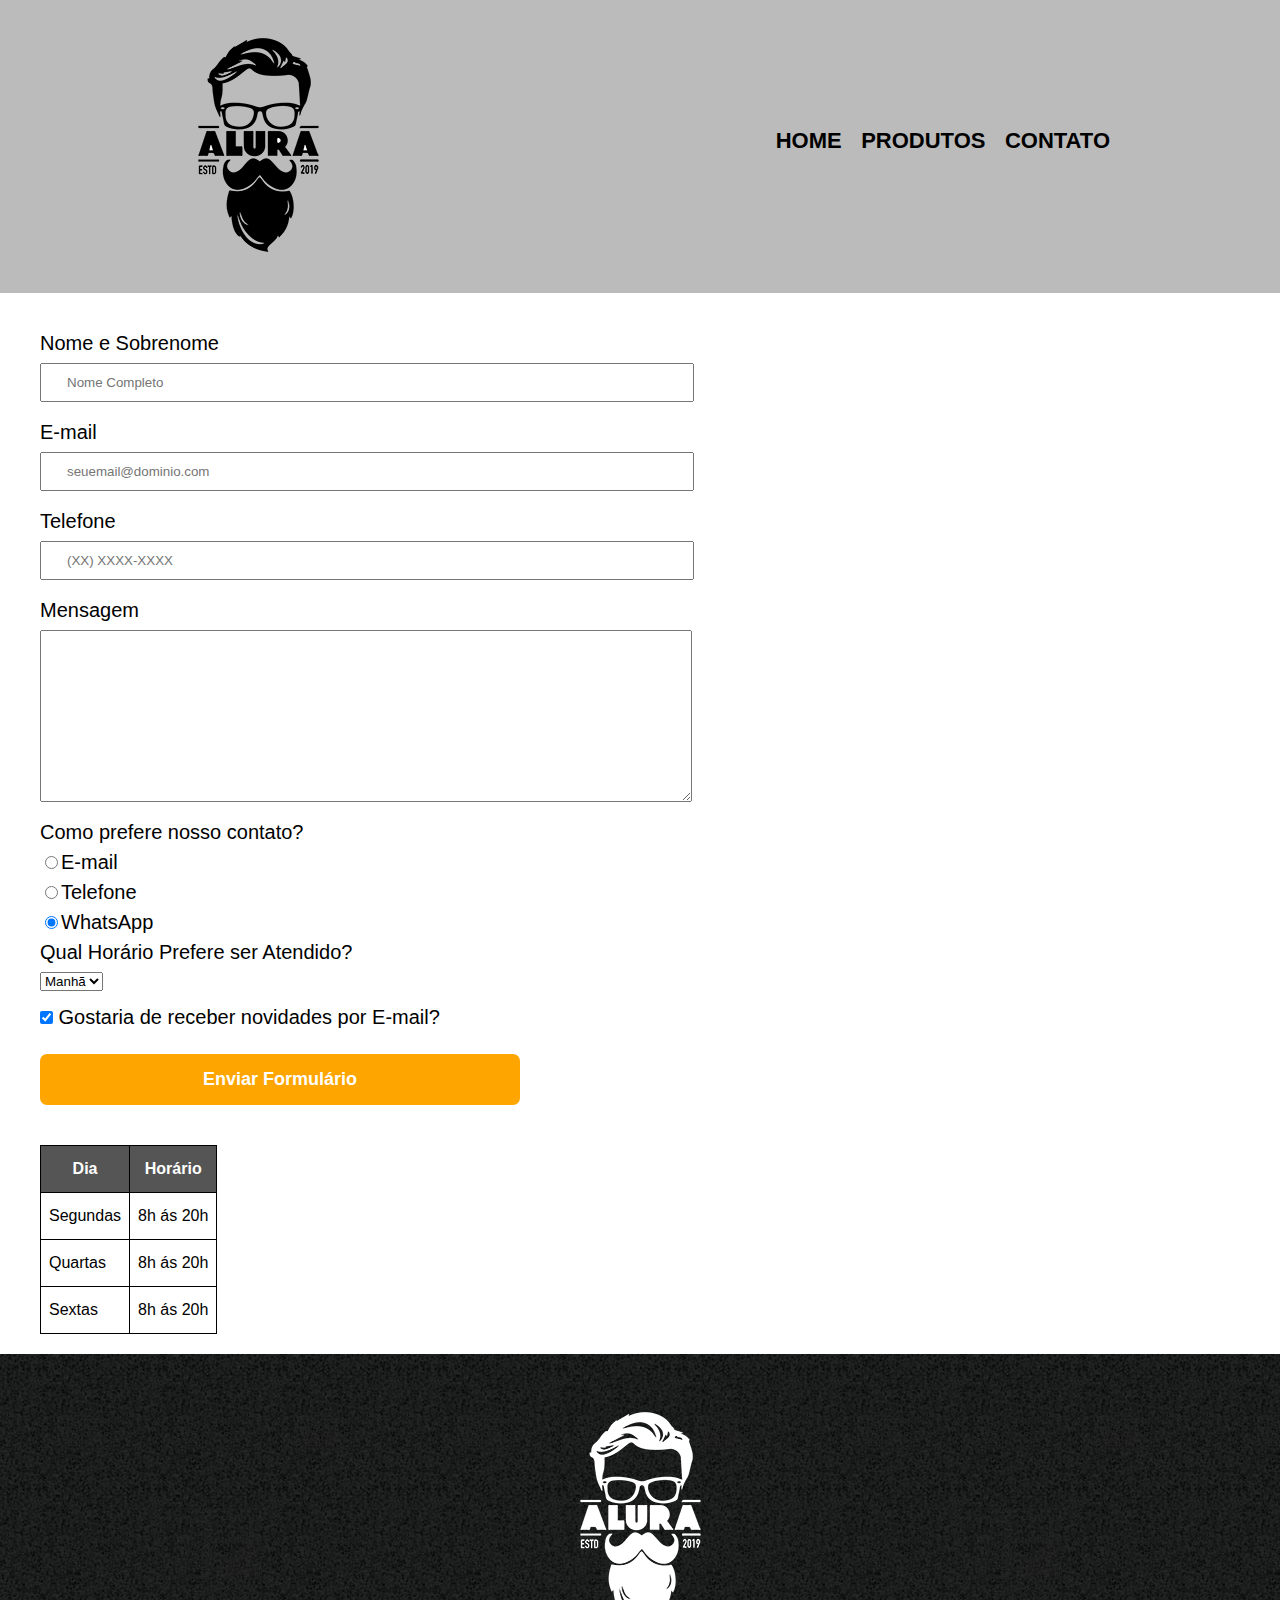
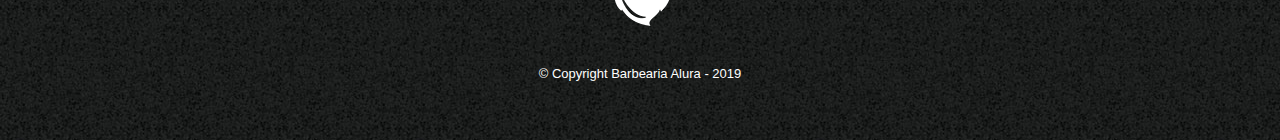
<file: contato.html>
<!DOCTYPE html>
<html lang="pt-br>">

<head>
    <meta charset="UTF-8">
    <title>Contato - Barbearia Alura </title>
    <link rel="stylesheet" href="reset.css">
    <link rel="stylesheet" href="style.css">


</head>

<body>
    <header>
        <div class="caixa">
            <h1><img src="logo.png" alt="Logo da Barbearia Alura"> </h1>
            <nav>
                <ul>
                    <li><a href="index.html">Home</a></li>
                    <li><a href="produtos.html">Produtos</a></li>
                    <li><a href="contato.html">Contato</a></li>
                </ul>
            </nav>
        </div>
    </header>

    <main>
        <form>
            <label for="nomesobrenome">Nome e Sobrenome </label>
            <input type="text" id="nomesobrenome" class="input-padrao" required placeholder="Nome Completo">

            <label for="email">E-mail</label>
            <input type="email" id="email" class="input-padrao" required placeholder="seuemail@dominio.com">

            <label for="telefone">Telefone</label>
            <input type="tel" id="telefone" class="input-padrao" required placeholder="(XX) XXXX-XXXX">

            <label for="mensagem">Mensagem</label>
            <textarea cols="70" rows="10" id="mensagem" class="input-padrao" required></textarea>
            <fieldset>
                <legend>Como prefere nosso contato?</legend>

                <label for="radio_email"><input type="radio" name="contato" value="email"
                        id="radio_email">E-mail</label>


                <label for="radio_telefone"><input type="radio" name="contato" value="telefone"
                        id="radio_telefone">Telefone</label>


                <label for="radio_whatsapp"><input type="radio" name="contato" value="whatsapp" id="radio_whatsapp"
                        checked>WhatsApp</label>

            </fieldset>
            <fieldset>
                <legend>Qual Horário Prefere ser Atendido?</legend>
                <select>
                    <option>Manhã</option>
                    <option>Tarde</option>
                    <option>Noite</option>
                </select>
            </fieldset>

            <label><input type="checkbox" class="checkbox" checked> Gostaria de receber novidades por E-mail?</label>

            <input type="submit" value="Enviar Formulário" class="enviar">

        </form>
        <table>
            <thead>
                <tr>
                    <th>Dia</th>
                    <th>Horário</th>
                </tr>
            </thead>
            <tbody>
                <tr>
                    <td>Segundas</td>
                    <td>8h ás 20h</td>
                </tr>
            </tbody>
            <tbody>
                <tr>
                    <td>Quartas</td>
                    <td>8h ás 20h</td>
                </tr>
            </tbody>
            <tbody>
                <tr>
                    <td>Sextas</td>
                    <td>8h ás 20h</td>
                </tr>
            </tbody>
        </table>

    </main>

    <footer>
        <img src="logo-branco.png" alt="Logo da Barbearia Alura">
        <p class="copyright">&copy; Copyright Barbearia Alura - 2019</p>
    </footer>

</body>

</html>
</file>
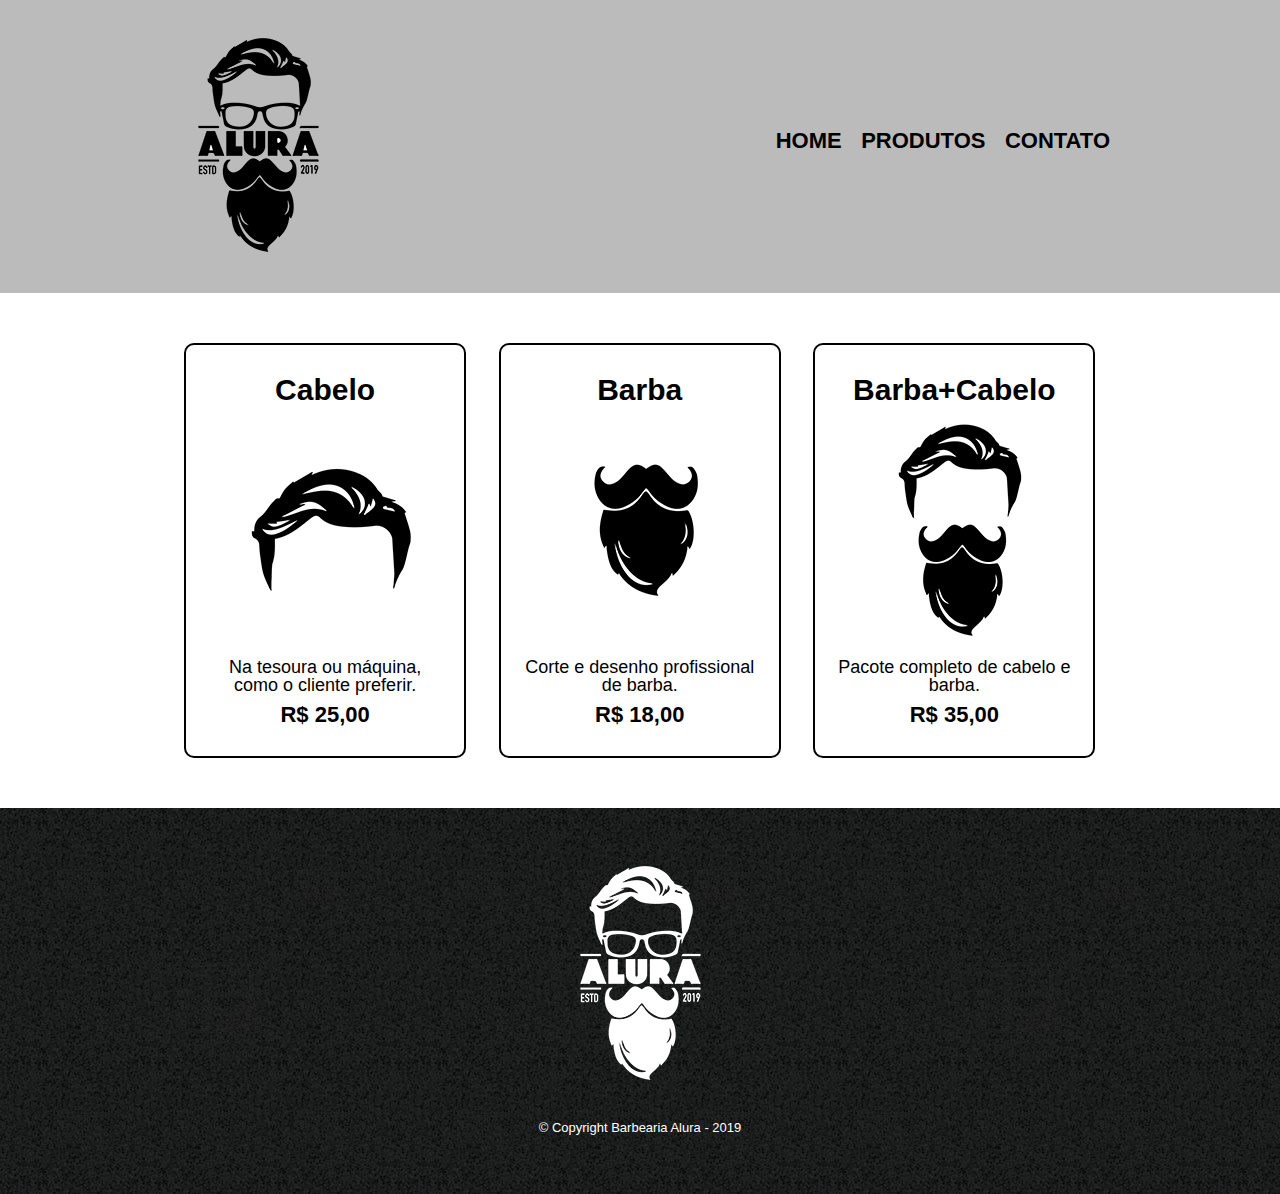
<file: produtos.html>
<!DOCTYPE html>
<html lang="pt-br>">

<head>
    <meta charset="UTF-8">
    <title>Produtos - Barbearia Alura </title>
    <link rel="stylesheet" href="reset.css">
    <link rel="stylesheet" href="style.css">


</head>

<body>
    <header>
        <div class="caixa">
            <h1><img src="logo.png"> </h1>
            <nav>
                <ul>
                    <li><a href="index.html">Home</a></li>
                    <li><a href="produtos.html">Produtos</a></li>
                    <li><a href="contato.html">Contato</a></li>
                </ul>
            </nav>
        </div>
    </header>

    <main>
        <ul class="produtos">
            <li>
                <h2>Cabelo</h2>
                <img src="cabelo.jpg">
                <p class="produto-descrisao">Na tesoura ou máquina, como o cliente preferir.</p>
                <p class="produto-preco">R$ 25,00</p>
            </li>

            <li>
                <h2>Barba</h2>
                <img src="barba.jpg">
                <p class="produto-descrisao">Corte e desenho profissional de barba.</p>
                <p class="produto-preco">R$ 18,00</p>
            </li>

            <li>
                <h2>Barba+Cabelo</h2>
                <img src="cabelo+barba.jpg">
                <p class="produto-descrisao"> Pacote completo de cabelo e barba.</p>
                <p class="produto-preco">R$ 35,00</p>
            </li>
        </ul>
    </main>

    <footer>
        <img src="logo-branco.png">
        <p class="copyright">&copy; Copyright Barbearia Alura - 2019</p>
    </footer>

</body>

</html>
</file>
<file: style.css>
body{
    font-family: 'Montserrat', sans-serif;
}

header{
    background: #bbbbbb;
    padding: 20px 0;
}

.caixa{
    position: relative;
    width: 940px;
    margin: 0 auto;
}

nav{
    position: absolute;
    top: 110px;
    right: 0;
}

nav li{
    display: inline; /* tira a linha do link */
    margin: 0 0 0 15px;
}

nav a{
    text-transform: uppercase;
    color: #000000;
    font-weight: bold;
    font-size: 22px;
    text-decoration: none;
}

nav a:hover{
    color: #c78c29;
    text-decoration: underline;
}

/*Produtos*/
.produtos{
    width: 940px;
    margin: 0 auto;
    padding: 50px ;
}

.produtos li{
    display: inline-block; /* permite definir uma largura e altura no elemento. */
    text-align: center;
    width: 30%;
    vertical-align: top;
    margin: 0 1.5%;
    padding: 30px 20px;
    box-sizing: border-box;
    border: 2px solid #000000;
    border-radius: 10px;
}
    
.produtos li:hover{
    border-color: #c78c29;
}

.produtos li:hover h2{
    font-size: 35px;
}

.produtos li:active{
    border-color: #088c19;
}

.produtos h2{
    font-size: 30px;
    font-weight: bold;
}

.produto-descrisao{
    font-size: 18px;
}

.produto-preco{
    font-size: 22px;
    font-weight: bold;
    margin-top: 10px;
}

footer{
    padding: 40px 0;
    text-align: center;
    background: url("bg.jpg");
}

.copyright{
    color: #ffffff;
    font-size: 13px;
    margin:20px;
}

form{
    margin: 40px ;
}

form label, form legend {
    display: block;
    font-size: 20px;
    margin: 0 0 10px;
}

 .input-padrao{
     display: block;
     margin: 0 0 20px;
     padding: 10px 25px;
     width: 50%;
 }

 .checkbox{
     margin: 20px 0;  
     /*Se a propriedade margin tiver dois valores:

     margem: 10 px 5 px;
     as margens superior e inferior têm 10 px
     margens direita e esquerda são 5px
     */
 }

 .enviar{
    width: 40%;
    padding: 15px 0;
    background: #ffa500;
    color: #ffffff;
    font-weight: bold;
    font-size: 18px;
    border: none;
    border-radius: 7px;
    transition: 1s all;
    cursor: pointer;
 }

.enviar:hover{
    background: darkorange;
    transform:scale(1.2)  ;   
}

table{
margin: 20px 40px;
}

thead{
    background: #555555;
    color: #ffffff;
    font-weight: bold;
}

td, th {
    border: 1px solid #000000;
    padding: 15px 8px;
}

/*css da pg inicial*/
.banner{
    width: 100%;
}

.titulo-principal{
    text-align: center;
    font-size: 2em;
    margin: 0 0 1em;
    clear: left;
    /*text-shadow: 2px 2px red;*/
}

.titulo-principal:first-letter{
    font-weight: bold;
}

.titulo-principal:before{
    content: " [ ";
}

.titulo-principal:after{
    content: " ] ";
}

.principal{
    padding: 3em 0;
    background: #fefefe;
    width: 940px;
    margin: 0 auto;
}

.principal p{
    margin: 0 0 1em;
    width: 940px;
    margin: 0 auto;
}

.principal strong{
    font-weight: bold;
    width: 940px;
    margin: 0 auto;
}

.principal em{
    font-style: italic;
    width: 940px;
    margin: 0 auto;

}

.utensilios{
    width: 120px;
    float: left;
    margin: 0 20px 20px 0;
}

.mapa{
    padding: 3em 0;
    background: linear-gradient(#fefefe, #888888);
}

.mapa p{
    margin:0 0 2em;
    text-align: center;
}

.mapa-conteudo{
    width: 940px;
    margin: 0 auto;
}

.beneficios{
    padding: 3em 0;
    background: #888888
}

.conteudo-beneficios{
    width: 640px;
    margin: 0 auto;
}

.lista-beneficios{
    width: 40%;
    display: inline-block;
    vertical-align: top;
}

.itens{
    line-height: 1.5;
}

.itens:first-child{
    font-weight: bold;
}

.itens:before{
   content: "✥"; 
}

.imagem_beneficios{
    width: 60%;
    opacity: 1;
    transition: 400ms;
    box-shadow: 10px 10px 30px black;
}

.imagem_beneficios:hover{
    opacity:0.7;
}

.video{
    width: 560px;
    margin: 2em auto;
}

@media screen and (max-width: 480px){
    .caixa, .principal, .conteudo-beneficios, .mapa-conteudo, .video{
        width: auto;
    }

    h1{
        text-align: center;
    }

    nav{
        position: static;
    }

    .lista-beneficios, .imagem_beneficios{
        width: 100%;
    }
}
</file>
